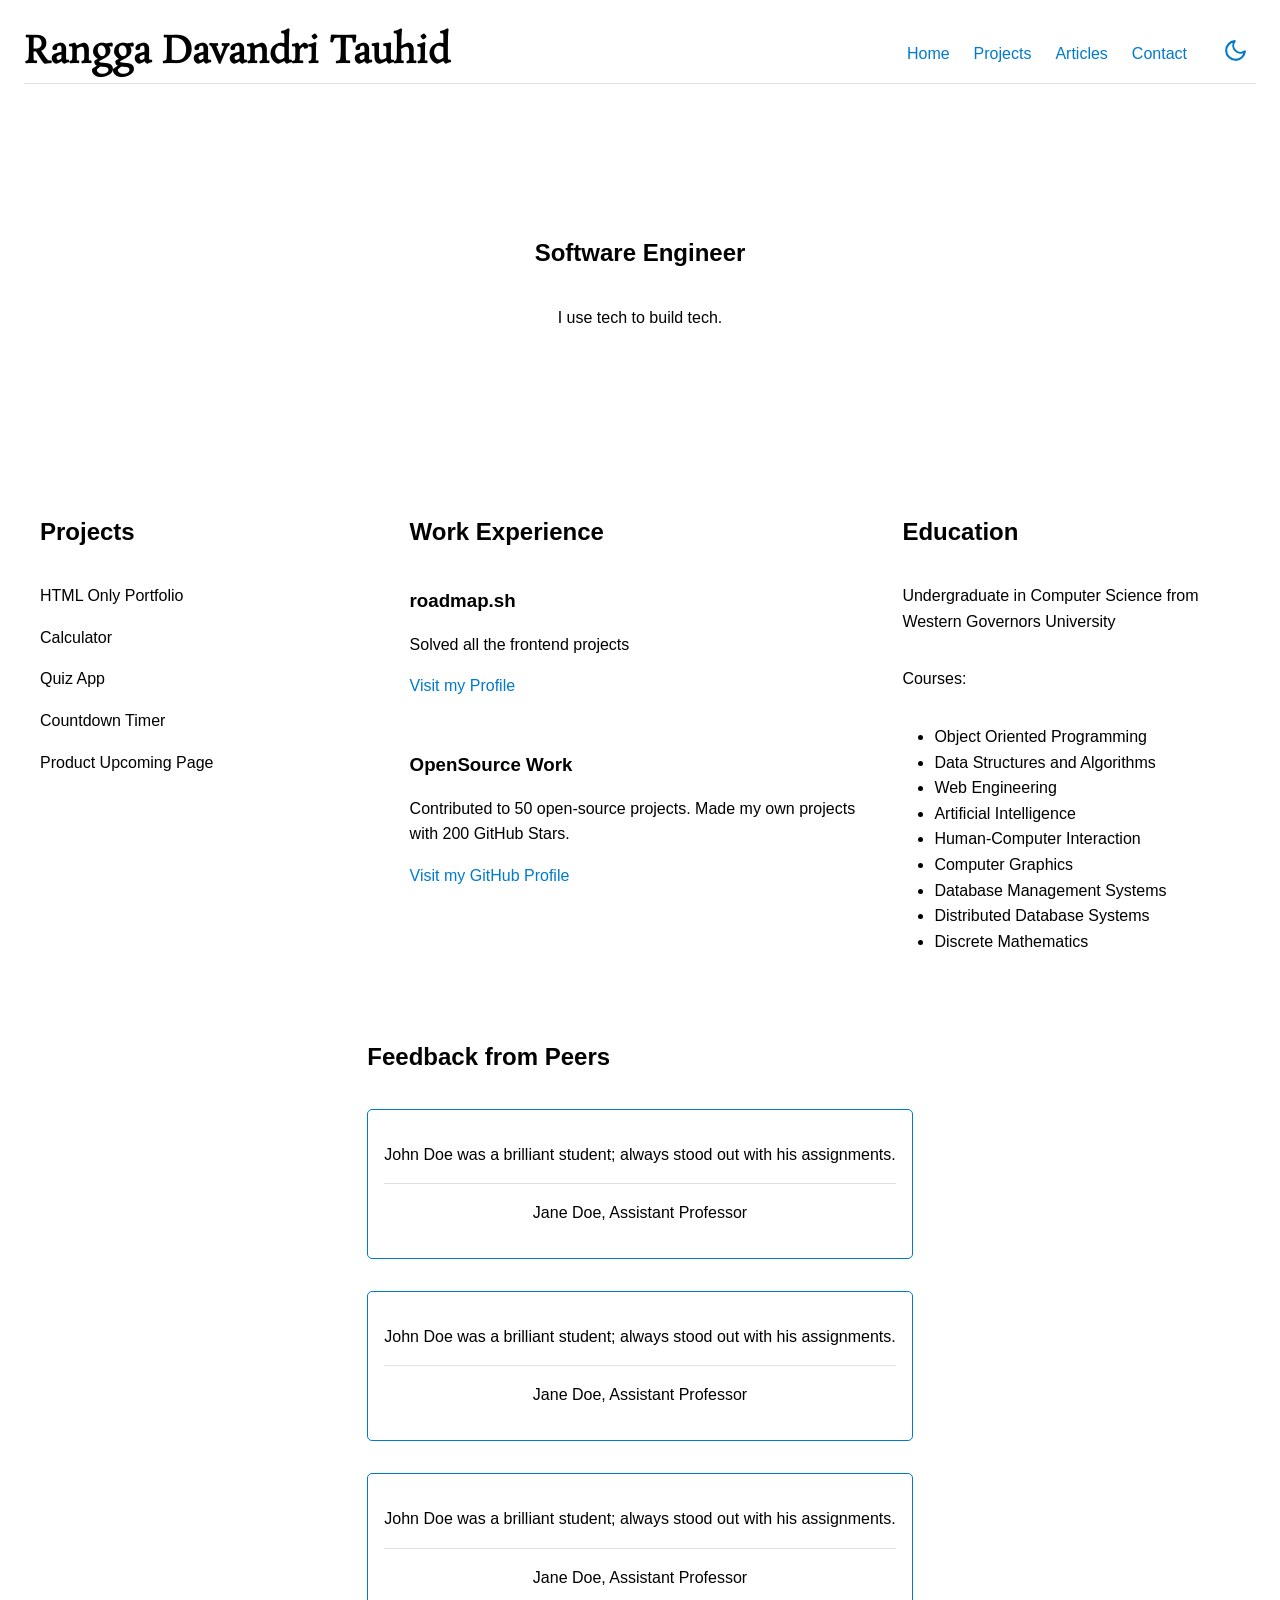
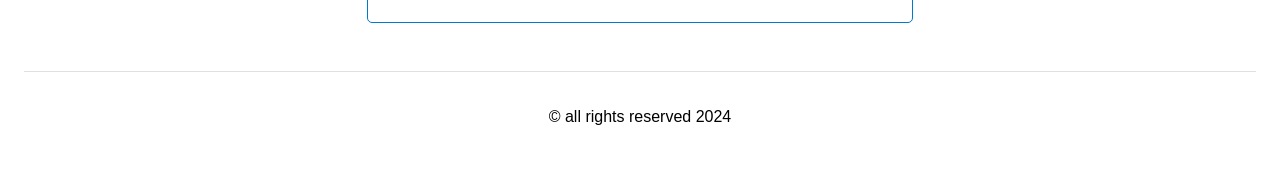
<file: Front-End 3/index.html>
<!DOCTYPE html>
<html lang="en">
  <head>
    <meta charset="UTF-8">
    <meta name="viewport" content="width=device-width, initial-scale=1.0">
    <meta name="description" content="A simple HTML-only website">
    <!-- SEO Meta Tags -->
    <meta name="description" content="A simple HTML-only website for roadmap.sh frontend" />
    <meta name="keywords" content="Frontend Project, HTML, Roadmap.sh" />
    <meta name="author" content="Austin Hill" />
    <link rel="preconnect" href="https://fonts.googleapis.com">
    <link rel="preconnect" href="https://fonts.gstatic.com" crossorigin>
    <link href="https://fonts.googleapis.com/css2?family=Rosarivo:ital@0;1&display=swap" rel="stylesheet">
    <link rel="stylesheet" href="styles.css">
    <title>Personal Portfolio</title>
  </head>
  <body>
    <header>
      <span class="logo">
        Rangga Davandri Tauhid
      </span>
      <nav>
        <ul>
          <li><a href="index.html">Home</a></li>
          <li><a href="projects.html">Projects</a></li>
          <li><a href="articles.html">Articles</a></li>
          <li><a href="contact.html">Contact</a></li>
        </ul>
      </nav>
      <button class="toggle-theme" onclick="toggleTheme()">
        <svg id="sun_icon" xmlns="http://www.w3.org/2000/svg" viewBox="0 0 24 24" fill="none" stroke="currentColor" stroke-width="2"
          stroke-linecap="round" stroke-linejoin="round" class="feather feather-moon">
          <path d="M21 12.79A9 9 0 1 1 11.21 3 7 7 0 0 0 21 12.79z"></path>
        </svg>

        <svg id='moon_icon' style="display: none;" xmlns=" http://www.w3.org/2000/svg" viewBox="0 0 24 24" fill="none" stroke="currentColor"
          stroke-width="2" stroke-linecap="round" stroke-linejoin="round" class="feather feather-sun">
          <circle cx="12" cy="12" r="5"></circle>
          <line x1="12" y1="1" x2="12" y2="3"></line>
          <line x1="12" y1="21" x2="12" y2="23"></line>
          <line x1="4.22" y1="4.22" x2="5.64" y2="5.64"></line>
          <line x1="18.36" y1="18.36" x2="19.78" y2="19.78"></line>
          <line x1="1" y1="12" x2="3" y2="12"></line>
          <line x1="21" y1="12" x2="23" y2="12"></line>
          <line x1="4.22" y1="19.78" x2="5.64" y2="18.36"></line>
          <line x1="18.36" y1="5.64" x2="19.78" y2="4.22"></line>
        </svg>

      </button>
    </header>

    <main>
      <section class="hero">
        <h1>Software Engineer</h1>
        <p>
          I use tech to build tech.
        </p>
      </section>

      <div class="flex-wrapper">
        <section class="projects">
          <h2>Projects</h2>
          <ul>
            <li>HTML Only Portfolio</li>
            <li>Calculator</li>
            <li>Quiz App</li>
            <li>Countdown Timer</li>
            <li>Product Upcoming Page</li>
          </ul>
        </section>
 
        <section class="work-experience">
          <h2>Work Experience</h2>
          <article>
            <h3>roadmap.sh</h3>
            <p>Solved all the frontend projects</p>
            <a href="https://roadmap.sh/u/akinghill">Visit my Profile</a>
          </article>
          <article>
            <h3>OpenSource Work</h3>
            <p>Contributed to 50 open-source projects. Made my own projects with 200 GitHub Stars.</p>
            <a href="https://github.com/akinghill">Visit my GitHub Profile</a>
          </article>
        </section>

        <section class="education">
          <h2>Education</h2>
          <p>
            Undergraduate in Computer Science from Western Governors University
          </p>
          <p>
            Courses:
          </p>
          <ul>
            <li>Object Oriented Programming</li>
            <li>Data Structures and Algorithms</li>
            <li>Web Engineering</li>
            <li>Artificial Intelligence</li>
            <li>Human-Computer Interaction</li>
            <li>Computer Graphics</li>
            <li>Database Management Systems</li>
            <li>Distributed Database Systems</li>
            <li>Discrete Mathematics</li>
          </ul>
        </section>
      </div>

      <aside class="reviews">
        <h2>Feedback from Peers</h2>
        <div class="feedback-wrapper">
          <blockquote>
            <p>John Doe was a brilliant student; always stood out with his assignments.</p>
            <footer>Jane Doe, Assistant Professor</footer>
          </blockquote>
          <blockquote>
            <p>John Doe was a brilliant student; always stood out with his assignments.</p>
            <footer>Jane Doe, Assistant Professor</footer>
          </blockquote>
          <blockquote>
            <p>John Doe was a brilliant student; always stood out with his assignments.</p>
            <footer>Jane Doe, Assistant Professor</footer>
          </blockquote>
        </div>
      </aside>
    </main>

    <footer>
      <p>&copy; all rights reserved 2024</p>
    </footer>


    <script src="script.js"></script>
  </body>
</html>
</file>
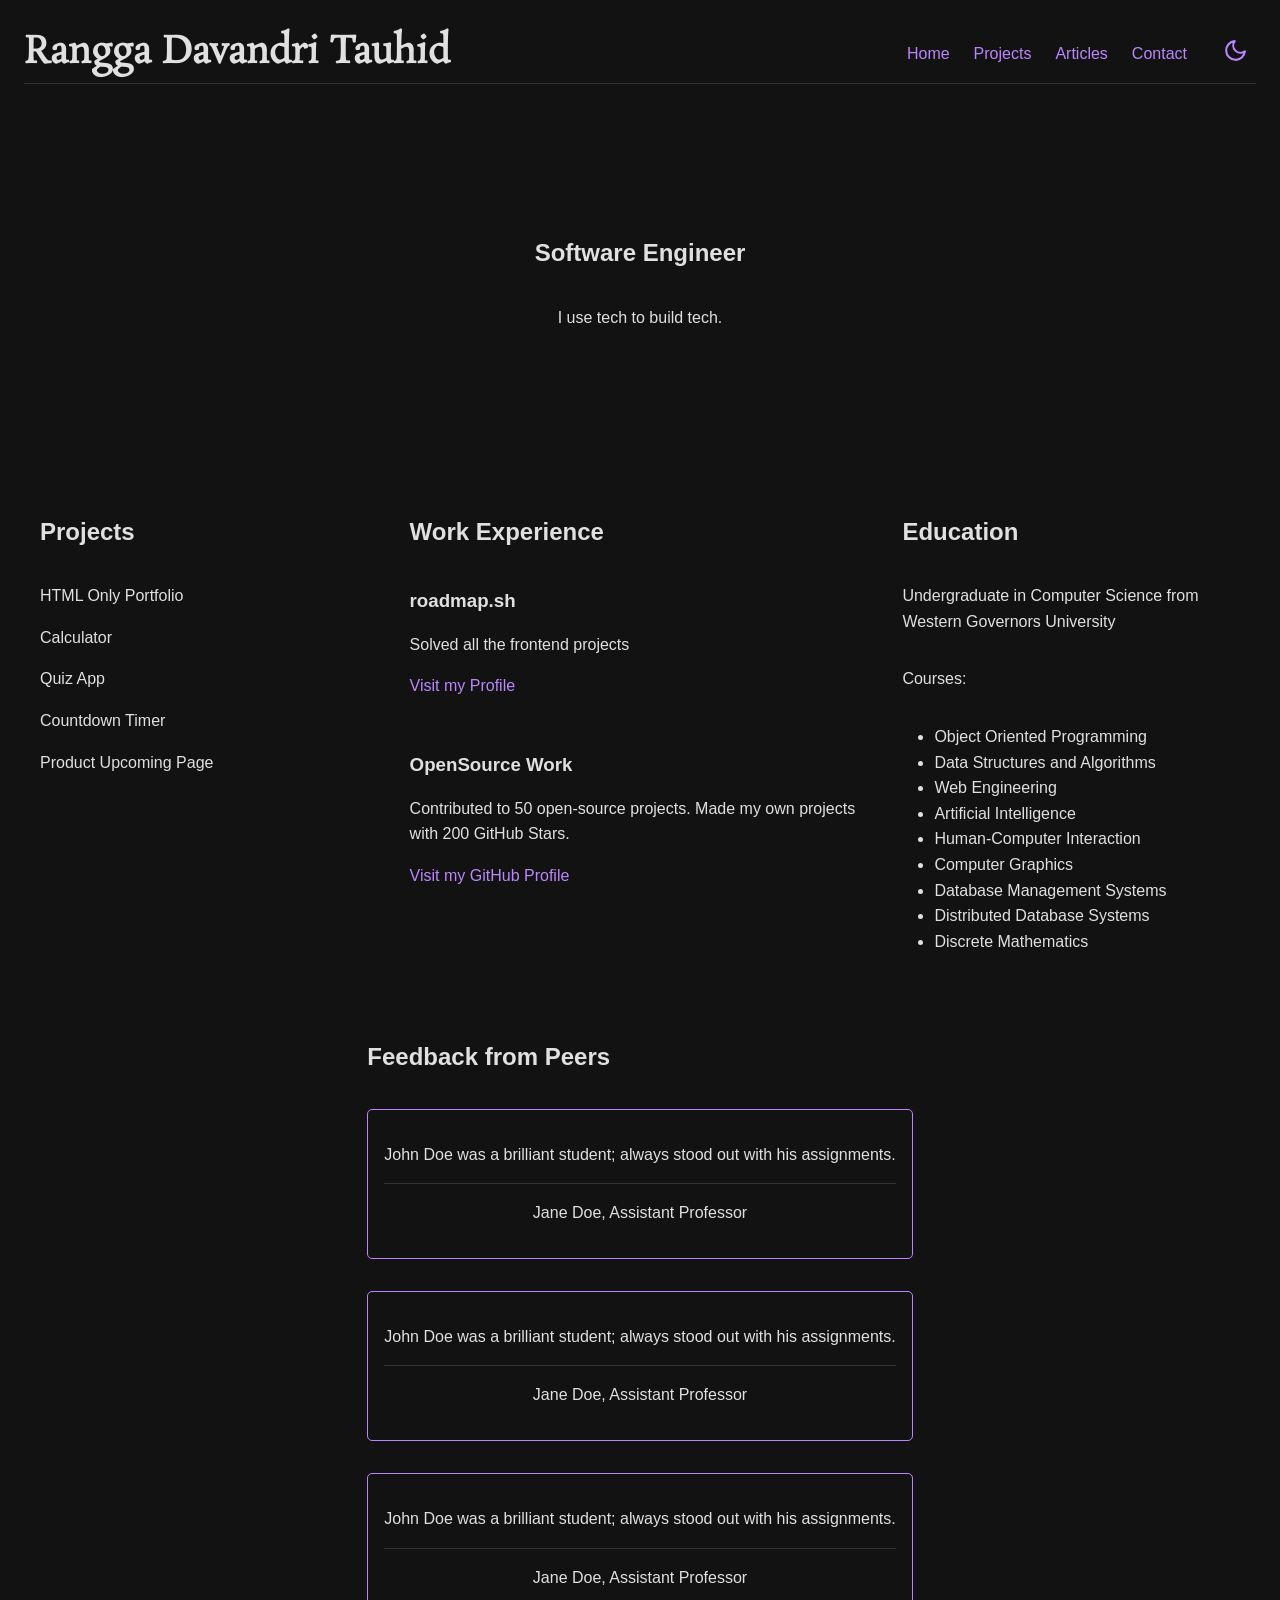
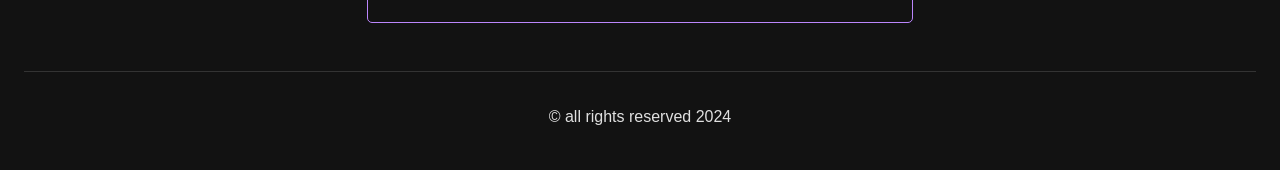
<file: Personal-Portofolio/index.html>
<!DOCTYPE html>
<html lang="en">
  <head>
    <meta charset="UTF-8">
    <meta name="viewport" content="width=device-width, initial-scale=1.0">
    <meta name="description" content="A simple HTML-only website">
    <!-- SEO Meta Tags -->
    <meta name="description" content="A simple HTML-only website for roadmap.sh frontend" />
    <meta name="keywords" content="Frontend Project, HTML, Roadmap.sh" />
    <meta name="author" content="Austin Hill" />
    <link rel="preconnect" href="https://fonts.googleapis.com">
    <link rel="preconnect" href="https://fonts.gstatic.com" crossorigin>
    <link href="https://fonts.googleapis.com/css2?family=Rosarivo:ital@0;1&display=swap" rel="stylesheet">
    <link rel="stylesheet" href="styles.css">
    <title>Personal Portfolio</title>
  </head>
  <body>
    <header>
      <span class="logo">
        Rangga Davandri Tauhid
      </span>
      <nav>
        <ul>
          <li><a href="index.html">Home</a></li>
          <li><a href="projects.html">Projects</a></li>
          <li><a href="articles.html">Articles</a></li>
          <li><a href="contact.html">Contact</a></li>
        </ul>
      </nav>
      <button class="toggle-theme" onclick="toggleTheme()">
        <svg id="sun_icon" xmlns="http://www.w3.org/2000/svg" viewBox="0 0 24 24" fill="none" stroke="currentColor" stroke-width="2"
          stroke-linecap="round" stroke-linejoin="round" class="feather feather-moon">
          <path d="M21 12.79A9 9 0 1 1 11.21 3 7 7 0 0 0 21 12.79z"></path>
        </svg>

        <svg id='moon_icon' style="display: none;" xmlns=" http://www.w3.org/2000/svg" viewBox="0 0 24 24" fill="none" stroke="currentColor"
          stroke-width="2" stroke-linecap="round" stroke-linejoin="round" class="feather feather-sun">
          <circle cx="12" cy="12" r="5"></circle>
          <line x1="12" y1="1" x2="12" y2="3"></line>
          <line x1="12" y1="21" x2="12" y2="23"></line>
          <line x1="4.22" y1="4.22" x2="5.64" y2="5.64"></line>
          <line x1="18.36" y1="18.36" x2="19.78" y2="19.78"></line>
          <line x1="1" y1="12" x2="3" y2="12"></line>
          <line x1="21" y1="12" x2="23" y2="12"></line>
          <line x1="4.22" y1="19.78" x2="5.64" y2="18.36"></line>
          <line x1="18.36" y1="5.64" x2="19.78" y2="4.22"></line>
        </svg>

      </button>
    </header>

    <main>
      <section class="hero">
        <h1>Software Engineer</h1>
        <p>
          I use tech to build tech.
        </p>
      </section>

      <div class="flex-wrapper">
        <section class="projects">
          <h2>Projects</h2>
          <ul>
            <li>HTML Only Portfolio</li>
            <li>Calculator</li>
            <li>Quiz App</li>
            <li>Countdown Timer</li>
            <li>Product Upcoming Page</li>
          </ul>
        </section>
 
        <section class="work-experience">
          <h2>Work Experience</h2>
          <article>
            <h3>roadmap.sh</h3>
            <p>Solved all the frontend projects</p>
            <a href="https://roadmap.sh/u/akinghill">Visit my Profile</a>
          </article>
          <article>
            <h3>OpenSource Work</h3>
            <p>Contributed to 50 open-source projects. Made my own projects with 200 GitHub Stars.</p>
            <a href="https://github.com/akinghill">Visit my GitHub Profile</a>
          </article>
        </section>

        <section class="education">
          <h2>Education</h2>
          <p>
            Undergraduate in Computer Science from Western Governors University
          </p>
          <p>
            Courses:
          </p>
          <ul>
            <li>Object Oriented Programming</li>
            <li>Data Structures and Algorithms</li>
            <li>Web Engineering</li>
            <li>Artificial Intelligence</li>
            <li>Human-Computer Interaction</li>
            <li>Computer Graphics</li>
            <li>Database Management Systems</li>
            <li>Distributed Database Systems</li>
            <li>Discrete Mathematics</li>
          </ul>
        </section>
      </div>

      <aside class="reviews">
        <h2>Feedback from Peers</h2>
        <div class="feedback-wrapper">
          <blockquote>
            <p>John Doe was a brilliant student; always stood out with his assignments.</p>
            <footer>Jane Doe, Assistant Professor</footer>
          </blockquote>
          <blockquote>
            <p>John Doe was a brilliant student; always stood out with his assignments.</p>
            <footer>Jane Doe, Assistant Professor</footer>
          </blockquote>
          <blockquote>
            <p>John Doe was a brilliant student; always stood out with his assignments.</p>
            <footer>Jane Doe, Assistant Professor</footer>
          </blockquote>
        </div>
      </aside>
    </main>

    <footer>
      <p>&copy; all rights reserved 2024</p>
    </footer>


    <script src="script.js"></script>
  </body>
</html>
</file>
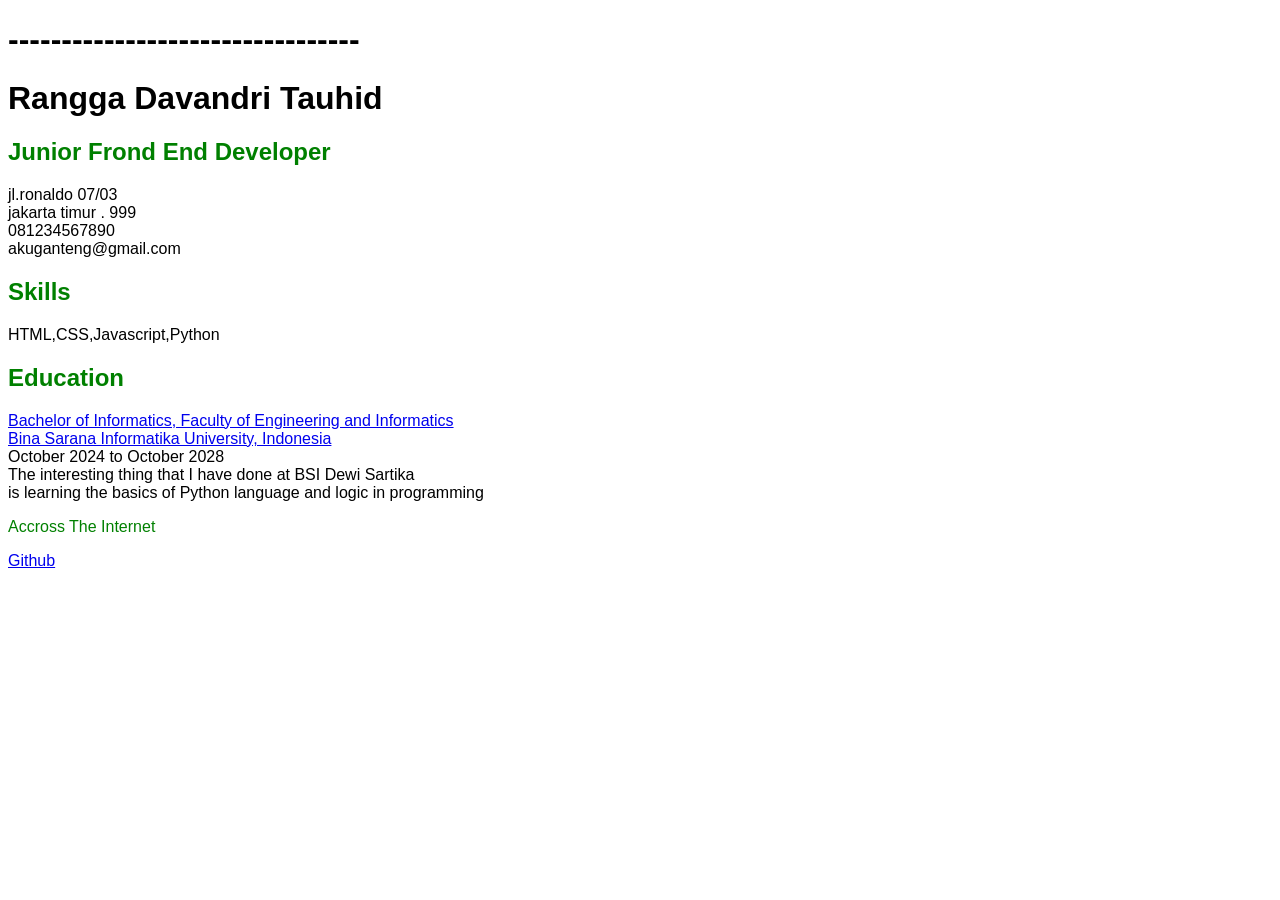
<file: single_page_cv/index.html>
<!DOCTYPE html>
<html lang="en">
<head>
    <meta charset="UTF-8">
    <meta name="viewport" content="width=device-width, initial-scale=1.0">
    <title> Rangga CV </title>
</head>
<body style="font: icon;" >
     <h1>---------------------------------</h1>
     <h1> Rangga Davandri Tauhid </h1>
         <h2 style="color: green;">  Junior Frond End Developer </h2>
             <p> jl.ronaldo 07/03 <br>
             jakarta timur . 999 <br>
              081234567890 <br>
             akuganteng@gmail.com <br>

             </p>

            <h2 style="color: green;"> Skills </h2>
               <p> HTML,CSS,Javascript,Python </p>
    
             <h2 style="color: green;"> Education </h2>
               
             <p><a href="https://www.bsi.id/home/kampus/39" target="_blank"> Bachelor of Informatics, Faculty of Engineering and Informatics <br> Bina Sarana Informatika University, Indonesia <br> </a> 
                
                October 2024 to October 2028 <br>

                The interesting thing that I have done at BSI Dewi Sartika <br>

                is learning the basics of Python language and logic in programming  <br>
             </p>
             <p style="color: green;"> Accross The Internet </p>
             <p>
                <a href="https://github.com/RanggaDT/Road-Map" target="_blank" >Github</a>
            </p>

    </body>
</html>
</file>
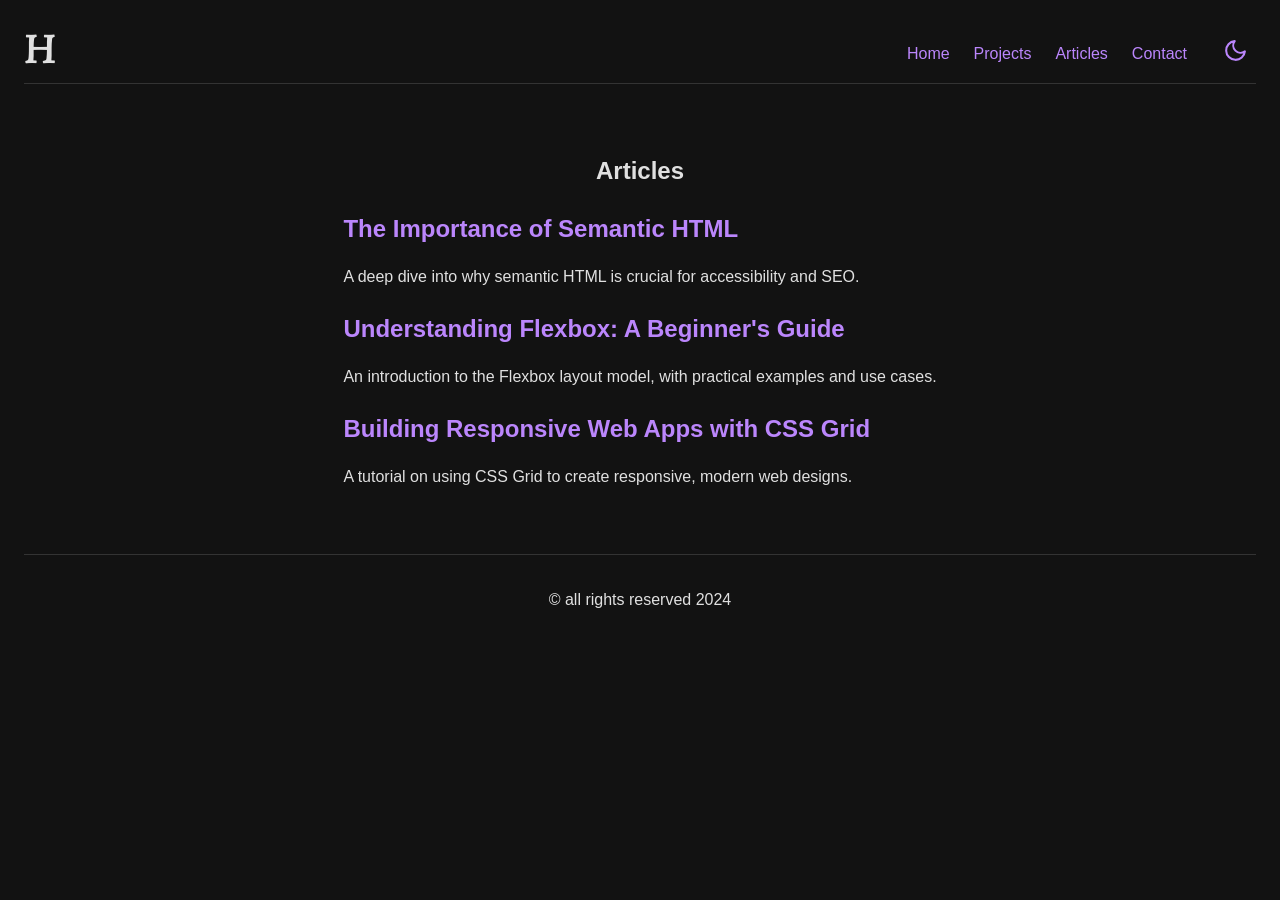
<file: Front-End 3/articles.html>
<!DOCTYPE html>
<html lang="en">
  <head>
    <meta charset="UTF-8">
    <meta name="viewport" content="width=device-width, initial-scale=1.0">
    <!-- SEO Meta Tags -->
    <meta name="description" content="Articles for a simple HTML-only website for roadmap.sh frontend" />
    <meta name="keywords" content="Frontend Project, HTML, Roadmap.sh" />
    <meta name="author" content="Austin Hill" />
    <link rel="preconnect" href="https://fonts.googleapis.com">
    <link rel="preconnect" href="https://fonts.gstatic.com" crossorigin>
    <link href="https://fonts.googleapis.com/css2?family=Rosarivo:ital@0;1&display=swap" rel="stylesheet">
    <link rel="stylesheet" href="styles.css">
    <title>Articles | Personal Portfolio</title>
  </head>
  <body>
    <header>
      <span class="logo">
        H
      </span>
      <nav>
        <ul>
          <li><a href="index.html">Home</a></li>
          <li><a href="projects.html">Projects</a></li>
          <li><a href="articles.html">Articles</a></li>
          <li><a href="contact.html">Contact</a></li>
        </ul>
      </nav>
      <button class="toggle-theme" onclick="toggleTheme()">
        <svg id="sun_icon" xmlns="http://www.w3.org/2000/svg" viewBox="0 0 24 24" fill="none" stroke="currentColor" stroke-width="2"
          stroke-linecap="round" stroke-linejoin="round" class="feather feather-moon">
          <path d="M21 12.79A9 9 0 1 1 11.21 3 7 7 0 0 0 21 12.79z"></path>
        </svg>

        <svg id='moon_icon' style="display: none;" xmlns=" http://www.w3.org/2000/svg" viewBox="0 0 24 24" fill="none" stroke="currentColor"
          stroke-width="2" stroke-linecap="round" stroke-linejoin="round" class="feather feather-sun">
          <circle cx="12" cy="12" r="5"></circle>
          <line x1="12" y1="1" x2="12" y2="3"></line>
          <line x1="12" y1="21" x2="12" y2="23"></line>
          <line x1="4.22" y1="4.22" x2="5.64" y2="5.64"></line>
          <line x1="18.36" y1="18.36" x2="19.78" y2="19.78"></line>
          <line x1="1" y1="12" x2="3" y2="12"></line>
          <line x1="21" y1="12" x2="23" y2="12"></line>
          <line x1="4.22" y1="19.78" x2="5.64" y2="18.36"></line>
          <line x1="18.36" y1="5.64" x2="19.78" y2="4.22"></line>
        </svg>

      </button>
    </header>
    <main>
      <section class="articles">
        <h1>Articles</h1>
        <ul>
          <li>
            <h2><a href="article1.html">The Importance of Semantic HTML</a></h2>
            <p>A deep dive into why semantic HTML is crucial for accessibility and SEO.</p>
          </li>
          <li>
            <h2><a href="article2.html">Understanding Flexbox: A Beginner's Guide</a></h2>
            <p>An introduction to the Flexbox layout model, with practical examples and use cases.</p>
          </li>
          <li>
            <h2><a href="article3.html">Building Responsive Web Apps with CSS Grid</a></h2>
            <p>A tutorial on using CSS Grid to create responsive, modern web designs.</p>
          </li>
        </ul>
      </section>
    </main>
    <footer>
      <p>&copy; all rights reserved 2024</p>
    </footer>
    <script src="script.js"></script>
  </body>
</html>
</file>
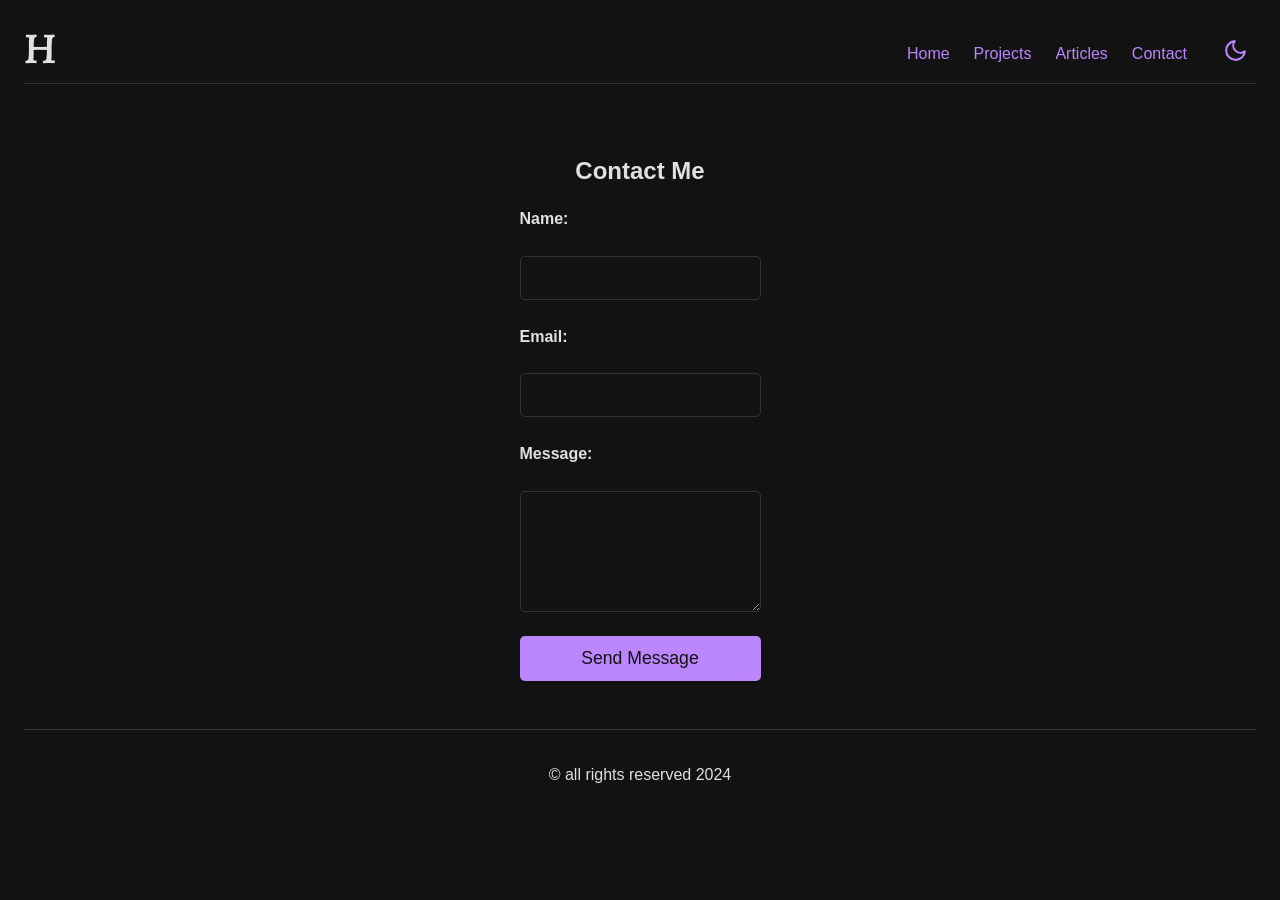
<file: Front-End 3/contact.html>
<!DOCTYPE html>
<html lang="en">
  <head>
    <meta charset="UTF-8">
    <meta name="viewport" content="width=device-width, initial-scale=1.0">
    <!-- SEO Meta Tags -->
    <meta name="description" content="Contact form for a simple HTML-only website for roadmap.sh frontend" />
    <meta name="keywords" content="Frontend Project, HTML, Roadmap.sh" />
    <meta name="author" content="Austin Hill" />
    <link rel="preconnect" href="https://fonts.googleapis.com">
    <link rel="preconnect" href="https://fonts.gstatic.com" crossorigin>
    <link href="https://fonts.googleapis.com/css2?family=Rosarivo:ital@0;1&display=swap" rel="stylesheet">
    <link rel="stylesheet" href="styles.css">
    <title>Contact | Personal Portfolio</title>
  </head>
  <body>
    <header>
      <span class="logo">
        H
      </span>
      <nav>
        <ul>
          <li><a href="index.html">Home</a></li>
          <li><a href="projects.html">Projects</a></li>
          <li><a href="articles.html">Articles</a></li>
          <li><a href="contact.html">Contact</a></li>
        </ul>
      </nav>
      <button class="toggle-theme" onclick="toggleTheme()">
        <svg id="sun_icon" xmlns="http://www.w3.org/2000/svg" viewBox="0 0 24 24" fill="none" stroke="currentColor" stroke-width="2"
          stroke-linecap="round" stroke-linejoin="round" class="feather feather-moon">
          <path d="M21 12.79A9 9 0 1 1 11.21 3 7 7 0 0 0 21 12.79z"></path>
        </svg>

        <svg id='moon_icon' style="display: none;" xmlns=" http://www.w3.org/2000/svg" viewBox="0 0 24 24" fill="none" stroke="currentColor"
          stroke-width="2" stroke-linecap="round" stroke-linejoin="round" class="feather feather-sun">
          <circle cx="12" cy="12" r="5"></circle>
          <line x1="12" y1="1" x2="12" y2="3"></line>
          <line x1="12" y1="21" x2="12" y2="23"></line>
          <line x1="4.22" y1="4.22" x2="5.64" y2="5.64"></line>
          <line x1="18.36" y1="18.36" x2="19.78" y2="19.78"></line>
          <line x1="1" y1="12" x2="3" y2="12"></line>
          <line x1="21" y1="12" x2="23" y2="12"></line>
          <line x1="4.22" y1="19.78" x2="5.64" y2="18.36"></line>
          <line x1="18.36" y1="5.64" x2="19.78" y2="4.22"></line>
        </svg>

      </button>
    </header>

    <main>
      <section class="contact">
        <h1>Contact Me</h1>
        <form action="submit_form.php" method="POST">
          <label for="name">Name:</label>
          <input type="text" id="name" name="name" required>

          <label for="email">Email:</label>
          <input type="email" id="email" name="email" required>

          <label for="message">Message:</label>
          <textarea id="message" name="message" rows="5" required></textarea>

          <button type="submit">Send Message</button>
        </form>
      </section>
    </main>

    <footer>
      <p>&copy; all rights reserved 2024</p>
    </footer>
    <script src="script.js"></script>
  </body>
</html>
</file>
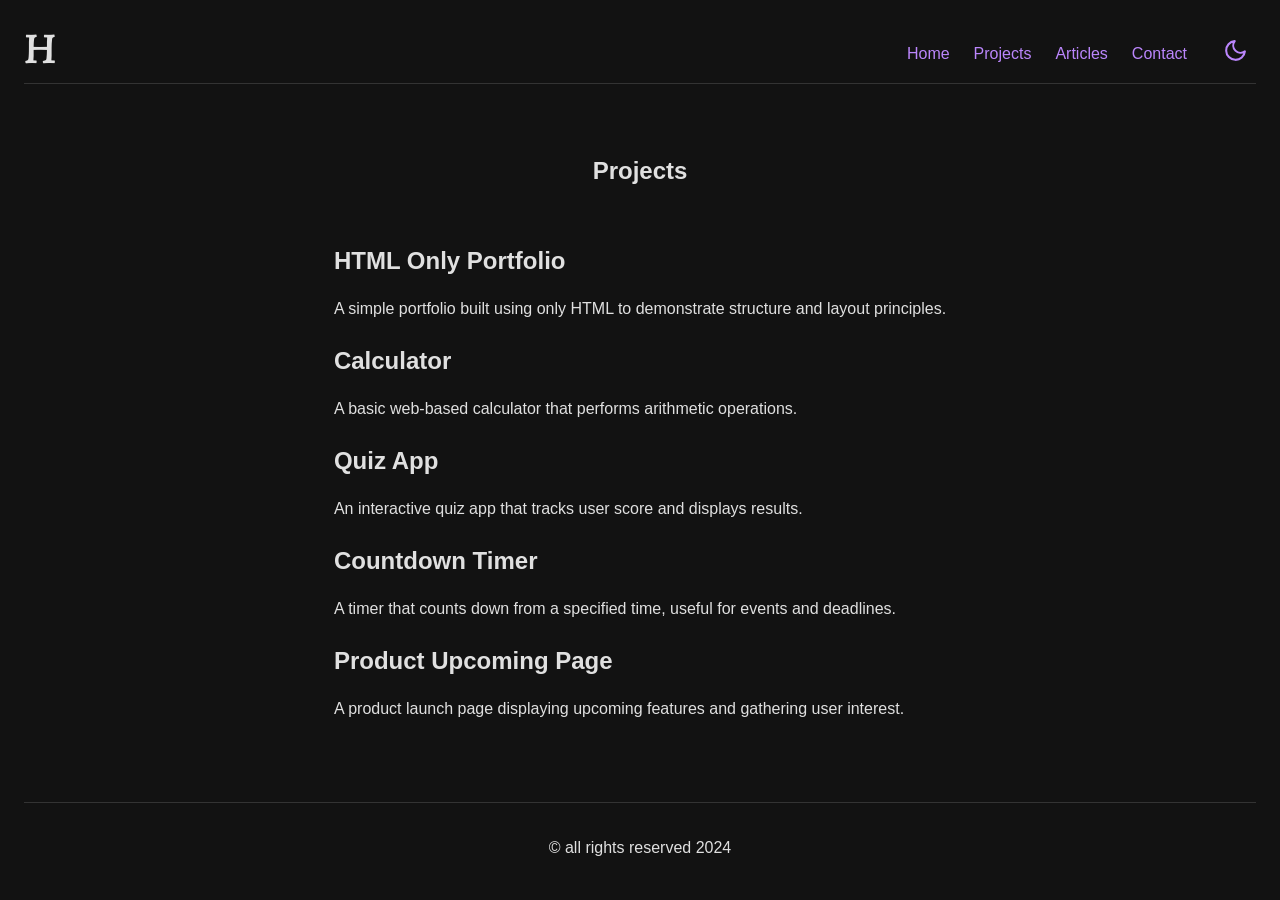
<file: Front-End 3/projects.html>
<!DOCTYPE html>
<html lang="en">
  <head>
    <meta charset="UTF-8">
    <meta name="viewport" content="width=device-width, initial-scale=1.0">
    <!-- SEO Meta Tags -->
    <meta name="description" content="Projects for a simple HTML-only website for roadmap.sh frontend" />
    <meta name="keywords" content="Frontend Project, HTML, Roadmap.sh" />
    <meta name="author" content="Austin Hill" />
    <link rel="preconnect" href="https://fonts.googleapis.com">
    <link rel="preconnect" href="https://fonts.gstatic.com" crossorigin>
    <link href="https://fonts.googleapis.com/css2?family=Rosarivo:ital@0;1&display=swap" rel="stylesheet">
    <link rel="stylesheet" href="styles.css">
    <title>Projects | Personal Portfolio</title>
  </head>
  <body>
    <header>
      <span class="logo">
        H
      </span>
      <nav>
        <ul>
          <li><a href="index.html">Home</a></li>
          <li><a href="projects.html">Projects</a></li>
          <li><a href="articles.html">Articles</a></li>
          <li><a href="contact.html">Contact</a></li>
        </ul>
      </nav>
      <button class="toggle-theme" onclick="toggleTheme()">
        <svg id="sun_icon" xmlns="http://www.w3.org/2000/svg" viewBox="0 0 24 24" fill="none" stroke="currentColor" stroke-width="2"
          stroke-linecap="round" stroke-linejoin="round" class="feather feather-moon">
          <path d="M21 12.79A9 9 0 1 1 11.21 3 7 7 0 0 0 21 12.79z"></path>
        </svg>

        <svg id='moon_icon' style="display: none;" xmlns=" http://www.w3.org/2000/svg" viewBox="0 0 24 24" fill="none" stroke="currentColor"
          stroke-width="2" stroke-linecap="round" stroke-linejoin="round" class="feather feather-sun">
          <circle cx="12" cy="12" r="5"></circle>
          <line x1="12" y1="1" x2="12" y2="3"></line>
          <line x1="12" y1="21" x2="12" y2="23"></line>
          <line x1="4.22" y1="4.22" x2="5.64" y2="5.64"></line>
          <line x1="18.36" y1="18.36" x2="19.78" y2="19.78"></line>
          <line x1="1" y1="12" x2="3" y2="12"></line>
          <line x1="21" y1="12" x2="23" y2="12"></line>
          <line x1="4.22" y1="19.78" x2="5.64" y2="18.36"></line>
          <line x1="18.36" y1="5.64" x2="19.78" y2="4.22"></line>
        </svg>

      </button>
    </header>
    <main>
      <section class="projects">
        <h1>Projects</h1>
        <ul>
          <li>
            <h2>HTML Only Portfolio</h2>
            <p>A simple portfolio built using only HTML to demonstrate structure and layout principles.</p>
          </li>
          <li>
            <h2>Calculator</h2>
            <p>A basic web-based calculator that performs arithmetic operations.</p>
          </li>
          <li>
            <h2>Quiz App</h2>
            <p>An interactive quiz app that tracks user score and displays results.</p>
          </li>
          <li>
            <h2>Countdown Timer</h2>
            <p>A timer that counts down from a specified time, useful for events and deadlines.</p>
          </li>
          <li>
            <h2>Product Upcoming Page</h2>
            <p>A product launch page displaying upcoming features and gathering user interest.</p>
          </li>
        </ul>
      </section>
    </main>
    <footer>
      <p>&copy; all rights reserved 2024</p>
    </footer>
    <script src="script.js"></script>
  </body>
</html>
</file>
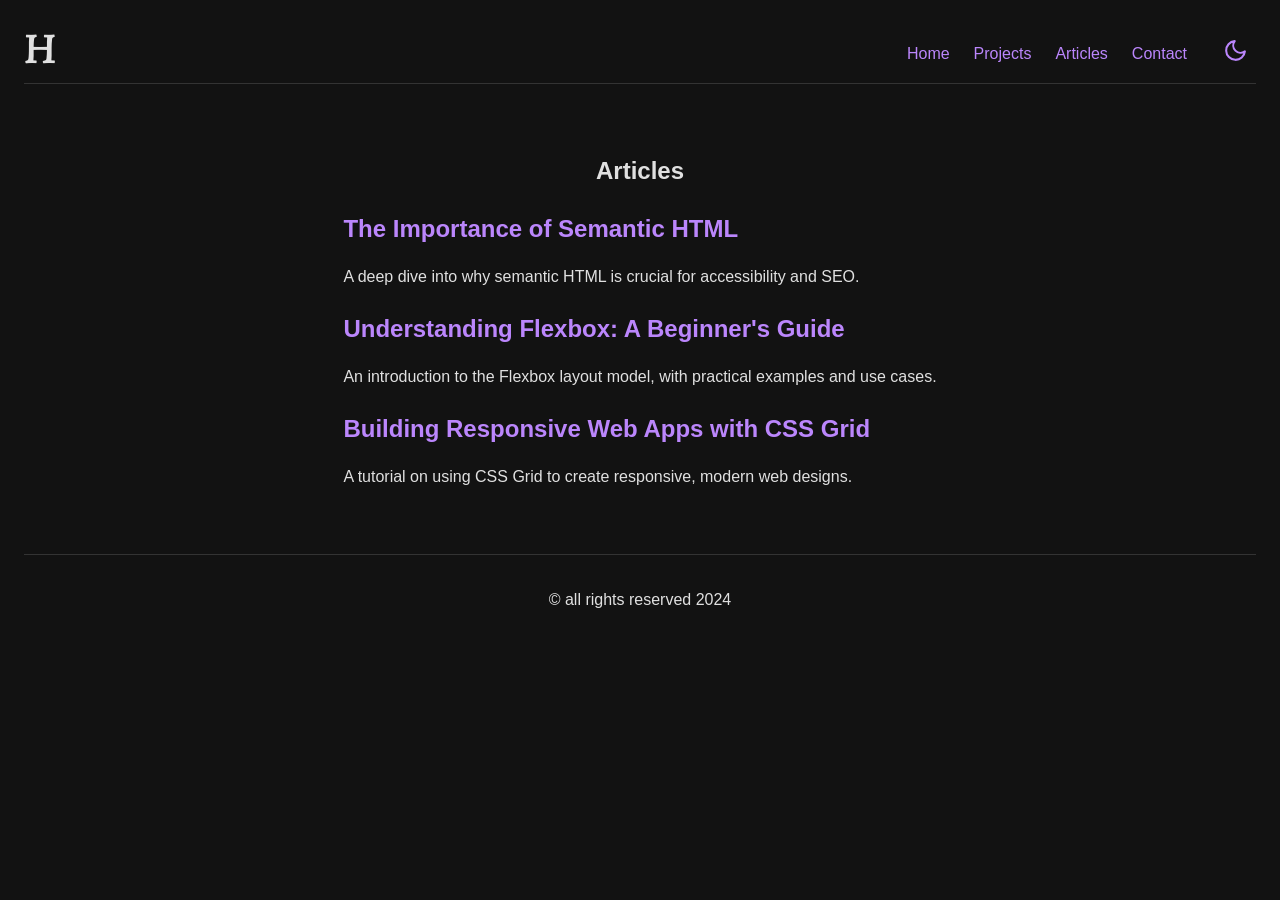
<file: Personal-Portofolio/articles.html>
<!DOCTYPE html>
<html lang="en">
  <head>
    <meta charset="UTF-8">
    <meta name="viewport" content="width=device-width, initial-scale=1.0">
    <!-- SEO Meta Tags -->
    <meta name="description" content="Articles for a simple HTML-only website for roadmap.sh frontend" />
    <meta name="keywords" content="Frontend Project, HTML, Roadmap.sh" />
    <meta name="author" content="Austin Hill" />
    <link rel="preconnect" href="https://fonts.googleapis.com">
    <link rel="preconnect" href="https://fonts.gstatic.com" crossorigin>
    <link href="https://fonts.googleapis.com/css2?family=Rosarivo:ital@0;1&display=swap" rel="stylesheet">
    <link rel="stylesheet" href="styles.css">
    <title>Articles | Personal Portfolio</title>
  </head>
  <body>
    <header>
      <span class="logo">
        H
      </span>
      <nav>
        <ul>
          <li><a href="index.html">Home</a></li>
          <li><a href="projects.html">Projects</a></li>
          <li><a href="articles.html">Articles</a></li>
          <li><a href="contact.html">Contact</a></li>
        </ul>
      </nav>
      <button class="toggle-theme" onclick="toggleTheme()">
        <svg id="sun_icon" xmlns="http://www.w3.org/2000/svg" viewBox="0 0 24 24" fill="none" stroke="currentColor" stroke-width="2"
          stroke-linecap="round" stroke-linejoin="round" class="feather feather-moon">
          <path d="M21 12.79A9 9 0 1 1 11.21 3 7 7 0 0 0 21 12.79z"></path>
        </svg>

        <svg id='moon_icon' style="display: none;" xmlns=" http://www.w3.org/2000/svg" viewBox="0 0 24 24" fill="none" stroke="currentColor"
          stroke-width="2" stroke-linecap="round" stroke-linejoin="round" class="feather feather-sun">
          <circle cx="12" cy="12" r="5"></circle>
          <line x1="12" y1="1" x2="12" y2="3"></line>
          <line x1="12" y1="21" x2="12" y2="23"></line>
          <line x1="4.22" y1="4.22" x2="5.64" y2="5.64"></line>
          <line x1="18.36" y1="18.36" x2="19.78" y2="19.78"></line>
          <line x1="1" y1="12" x2="3" y2="12"></line>
          <line x1="21" y1="12" x2="23" y2="12"></line>
          <line x1="4.22" y1="19.78" x2="5.64" y2="18.36"></line>
          <line x1="18.36" y1="5.64" x2="19.78" y2="4.22"></line>
        </svg>

      </button>
    </header>
    <main>
      <section class="articles">
        <h1>Articles</h1>
        <ul>
          <li>
            <h2><a href="article1.html">The Importance of Semantic HTML</a></h2>
            <p>A deep dive into why semantic HTML is crucial for accessibility and SEO.</p>
          </li>
          <li>
            <h2><a href="article2.html">Understanding Flexbox: A Beginner's Guide</a></h2>
            <p>An introduction to the Flexbox layout model, with practical examples and use cases.</p>
          </li>
          <li>
            <h2><a href="article3.html">Building Responsive Web Apps with CSS Grid</a></h2>
            <p>A tutorial on using CSS Grid to create responsive, modern web designs.</p>
          </li>
        </ul>
      </section>
    </main>
    <footer>
      <p>&copy; all rights reserved 2024</p>
    </footer>
    <script src="script.js"></script>
  </body>
</html>
</file>
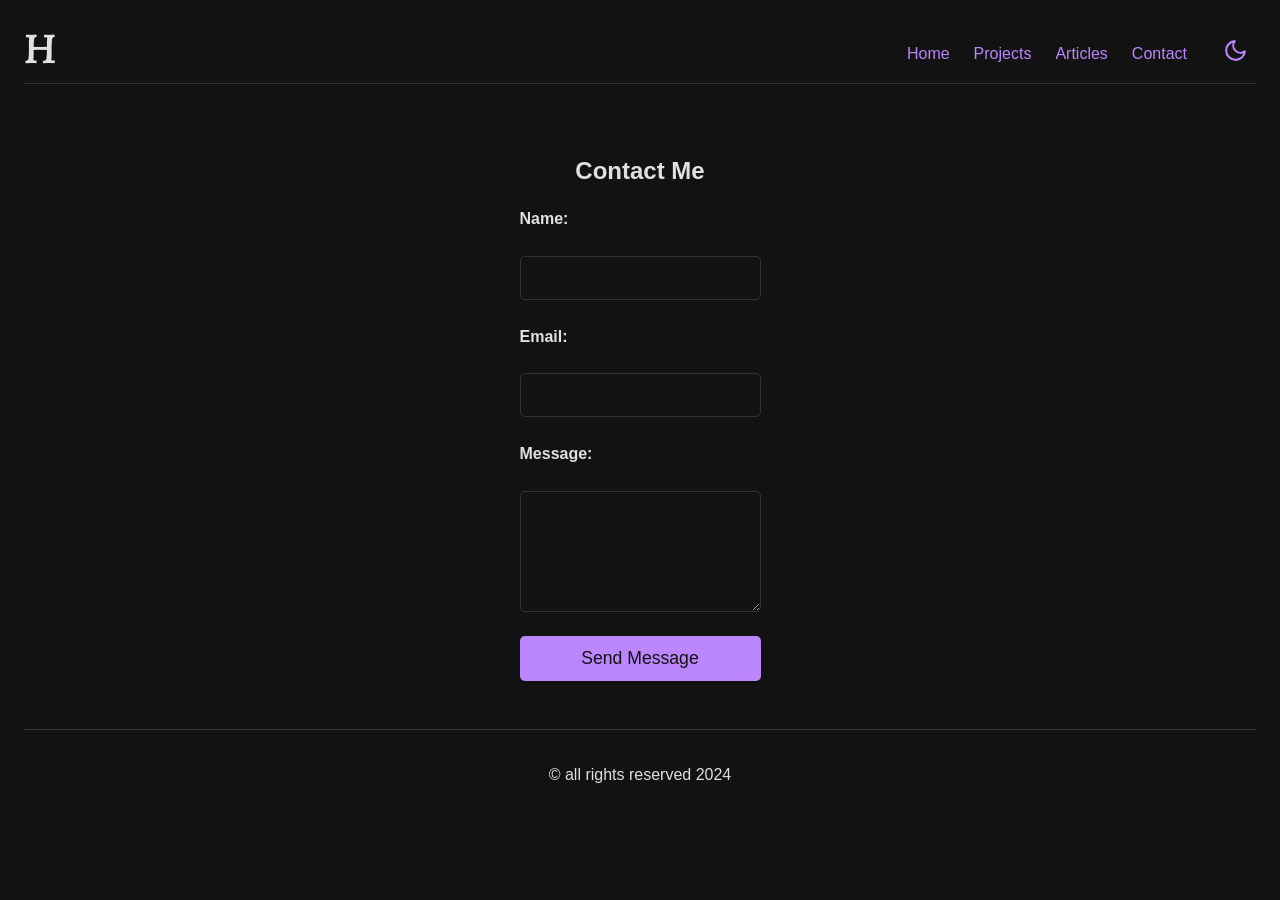
<file: Personal-Portofolio/contact.html>
<!DOCTYPE html>
<html lang="en">
  <head>
    <meta charset="UTF-8">
    <meta name="viewport" content="width=device-width, initial-scale=1.0">
    <!-- SEO Meta Tags -->
    <meta name="description" content="Contact form for a simple HTML-only website for roadmap.sh frontend" />
    <meta name="keywords" content="Frontend Project, HTML, Roadmap.sh" />
    <meta name="author" content="Austin Hill" />
    <link rel="preconnect" href="https://fonts.googleapis.com">
    <link rel="preconnect" href="https://fonts.gstatic.com" crossorigin>
    <link href="https://fonts.googleapis.com/css2?family=Rosarivo:ital@0;1&display=swap" rel="stylesheet">
    <link rel="stylesheet" href="styles.css">
    <title>Contact | Personal Portfolio</title>
  </head>
  <body>
    <header>
      <span class="logo">
        H
      </span>
      <nav>
        <ul>
          <li><a href="index.html">Home</a></li>
          <li><a href="projects.html">Projects</a></li>
          <li><a href="articles.html">Articles</a></li>
          <li><a href="contact.html">Contact</a></li>
        </ul>
      </nav>
      <button class="toggle-theme" onclick="toggleTheme()">
        <svg id="sun_icon" xmlns="http://www.w3.org/2000/svg" viewBox="0 0 24 24" fill="none" stroke="currentColor" stroke-width="2"
          stroke-linecap="round" stroke-linejoin="round" class="feather feather-moon">
          <path d="M21 12.79A9 9 0 1 1 11.21 3 7 7 0 0 0 21 12.79z"></path>
        </svg>

        <svg id='moon_icon' style="display: none;" xmlns=" http://www.w3.org/2000/svg" viewBox="0 0 24 24" fill="none" stroke="currentColor"
          stroke-width="2" stroke-linecap="round" stroke-linejoin="round" class="feather feather-sun">
          <circle cx="12" cy="12" r="5"></circle>
          <line x1="12" y1="1" x2="12" y2="3"></line>
          <line x1="12" y1="21" x2="12" y2="23"></line>
          <line x1="4.22" y1="4.22" x2="5.64" y2="5.64"></line>
          <line x1="18.36" y1="18.36" x2="19.78" y2="19.78"></line>
          <line x1="1" y1="12" x2="3" y2="12"></line>
          <line x1="21" y1="12" x2="23" y2="12"></line>
          <line x1="4.22" y1="19.78" x2="5.64" y2="18.36"></line>
          <line x1="18.36" y1="5.64" x2="19.78" y2="4.22"></line>
        </svg>

      </button>
    </header>

    <main>
      <section class="contact">
        <h1>Contact Me</h1>
        <form action="submit_form.php" method="POST">
          <label for="name">Name:</label>
          <input type="text" id="name" name="name" required>

          <label for="email">Email:</label>
          <input type="email" id="email" name="email" required>

          <label for="message">Message:</label>
          <textarea id="message" name="message" rows="5" required></textarea>

          <button type="submit">Send Message</button>
        </form>
      </section>
    </main>

    <footer>
      <p>&copy; all rights reserved 2024</p>
    </footer>
    <script src="script.js"></script>
  </body>
</html>
</file>
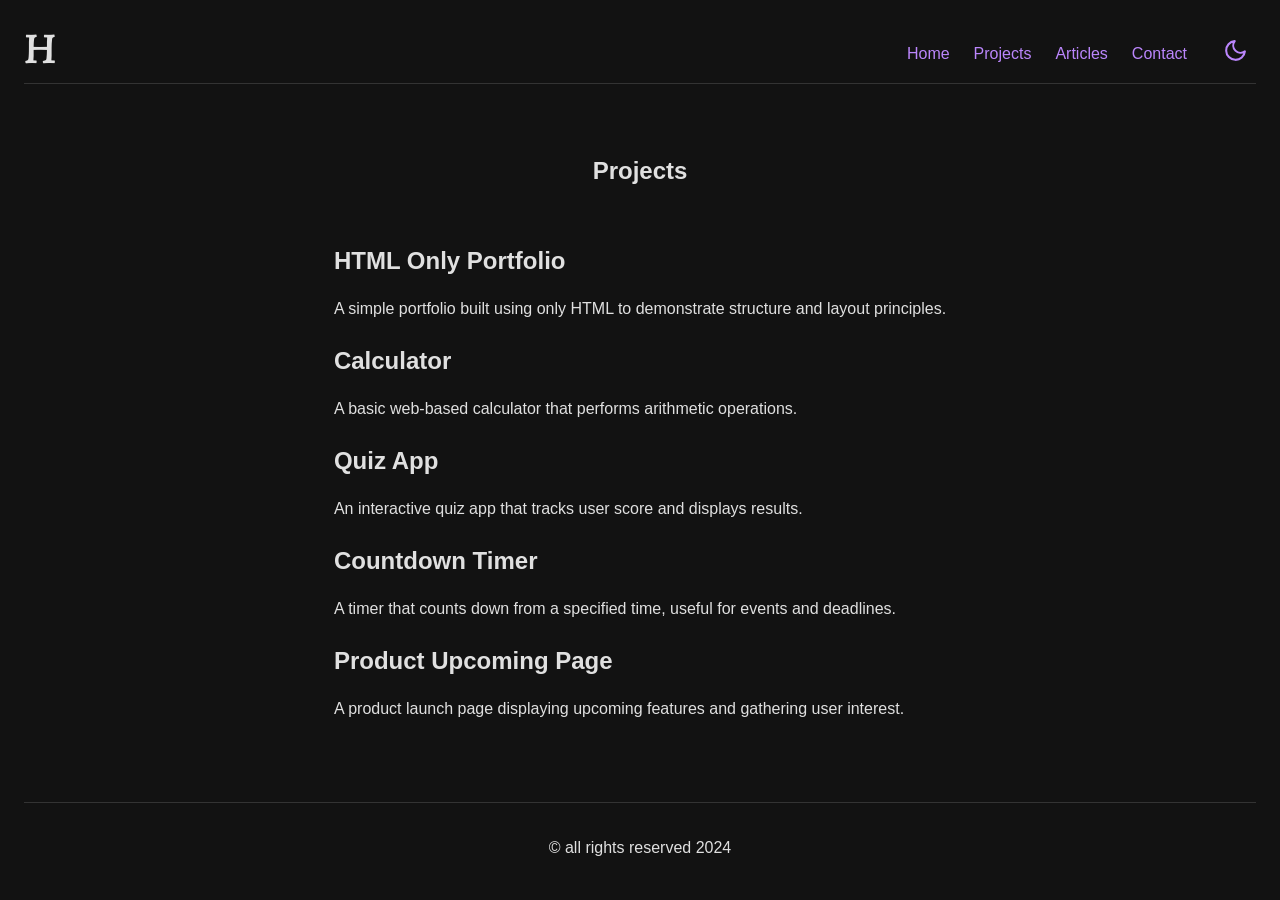
<file: Personal-Portofolio/projects.html>
<!DOCTYPE html>
<html lang="en">
  <head>
    <meta charset="UTF-8">
    <meta name="viewport" content="width=device-width, initial-scale=1.0">
    <!-- SEO Meta Tags -->
    <meta name="description" content="Projects for a simple HTML-only website for roadmap.sh frontend" />
    <meta name="keywords" content="Frontend Project, HTML, Roadmap.sh" />
    <meta name="author" content="Austin Hill" />
    <link rel="preconnect" href="https://fonts.googleapis.com">
    <link rel="preconnect" href="https://fonts.gstatic.com" crossorigin>
    <link href="https://fonts.googleapis.com/css2?family=Rosarivo:ital@0;1&display=swap" rel="stylesheet">
    <link rel="stylesheet" href="styles.css">
    <title>Projects | Personal Portfolio</title>
  </head>
  <body>
    <header>
      <span class="logo">
        H
      </span>
      <nav>
        <ul>
          <li><a href="index.html">Home</a></li>
          <li><a href="projects.html">Projects</a></li>
          <li><a href="articles.html">Articles</a></li>
          <li><a href="contact.html">Contact</a></li>
        </ul>
      </nav>
      <button class="toggle-theme" onclick="toggleTheme()">
        <svg id="sun_icon" xmlns="http://www.w3.org/2000/svg" viewBox="0 0 24 24" fill="none" stroke="currentColor" stroke-width="2"
          stroke-linecap="round" stroke-linejoin="round" class="feather feather-moon">
          <path d="M21 12.79A9 9 0 1 1 11.21 3 7 7 0 0 0 21 12.79z"></path>
        </svg>

        <svg id='moon_icon' style="display: none;" xmlns=" http://www.w3.org/2000/svg" viewBox="0 0 24 24" fill="none" stroke="currentColor"
          stroke-width="2" stroke-linecap="round" stroke-linejoin="round" class="feather feather-sun">
          <circle cx="12" cy="12" r="5"></circle>
          <line x1="12" y1="1" x2="12" y2="3"></line>
          <line x1="12" y1="21" x2="12" y2="23"></line>
          <line x1="4.22" y1="4.22" x2="5.64" y2="5.64"></line>
          <line x1="18.36" y1="18.36" x2="19.78" y2="19.78"></line>
          <line x1="1" y1="12" x2="3" y2="12"></line>
          <line x1="21" y1="12" x2="23" y2="12"></line>
          <line x1="4.22" y1="19.78" x2="5.64" y2="18.36"></line>
          <line x1="18.36" y1="5.64" x2="19.78" y2="4.22"></line>
        </svg>

      </button>
    </header>
    <main>
      <section class="projects">
        <h1>Projects</h1>
        <ul>
          <li>
            <h2>HTML Only Portfolio</h2>
            <p>A simple portfolio built using only HTML to demonstrate structure and layout principles.</p>
          </li>
          <li>
            <h2>Calculator</h2>
            <p>A basic web-based calculator that performs arithmetic operations.</p>
          </li>
          <li>
            <h2>Quiz App</h2>
            <p>An interactive quiz app that tracks user score and displays results.</p>
          </li>
          <li>
            <h2>Countdown Timer</h2>
            <p>A timer that counts down from a specified time, useful for events and deadlines.</p>
          </li>
          <li>
            <h2>Product Upcoming Page</h2>
            <p>A product launch page displaying upcoming features and gathering user interest.</p>
          </li>
        </ul>
      </section>
    </main>
    <footer>
      <p>&copy; all rights reserved 2024</p>
    </footer>
    <script src="script.js"></script>
  </body>
</html>
</file>
<file: Front-End 3/styles.css>
:root {
  --background-color: #fff;
  --text-color: #000;
  --accent-color: #007acc;
  --accent-hover-color: #005bb5;
  --accent-active-color: #003f87;
  --border-color: #e0e0e0;
}

[data-theme='dark'] {
  --background-color: #121212;
  --text-color: #e0e0e0;
  --accent-color: #bb86fc;
  --accent-hover-color: #9f63d6;
  --accent-active-color: #7e3eb0;
  --border-color: #333;
}

/* Global Styles */
body {
  font-family: Arial, sans-serif;
  background-color: var(--background-color);
  color: var(--text-color);
  line-height: 1.6;
  padding: 0 1rem;
}

ul {
  list-style: none;
  padding: 0;
}

h1,
h2,
h3 {
  margin-bottom: 1rem;
  font-family: 'Lucida Sans', 'Lucida Sans Regular', 'Lucida Grande',
    'Lucida Sans Unicode', Geneva, Verdana, sans-serif;
  text-align: center;
}

a {
  color: var(--accent-color);
  text-decoration: none;
}

img {
  max-width: 100%;
}

svg {
  width: 25px;
}

/* Header */
.logo {
  font-size: 2rem;
  font-weight: bold;
  font-family: 'Rosarivo', cursive;
  font-style: normal;
}

header {
  display: flex;
  justify-content: space-between;
  align-items: center;
  padding: 1rem 0;
  border-bottom: 1px solid var(--border-color);
}

nav ul {
  display: flex;
}

nav ul li a {
  padding: 0.25rem 0.5rem;
  margin: 0 0.25rem;
}

nav ul li a:hover {
  outline: 1px solid var(--accent-color);
  border-radius: 5px;
}

/* Main Content */
main {
  padding: 2rem 0;
  display: flex;
  flex-direction: column;
  align-items: center;
  gap: 2rem;
}

.hero {
  text-align: center;
}

/* Sections */
.hero,
.projects,
.work-experience,
.education {
  display: flex;
  flex-direction: column;
  width: 100%;
}

.projects ul {
  text-align: center;
  padding: 0;
}

.projects li {
  margin-bottom: 1rem;
}

.work-experience h3 {
  text-align: left;
}

.work-experience article {
  margin-bottom: 2rem;
}

.education ul {
  list-style-type: disc;
  padding-left: 2rem;
}

.feedback-wrapper {
  display: flex;
  flex-direction: column;
  align-items: center;
}

blockquote {
  border: 1px solid var(--accent-color);
  padding: 1rem;
  border-radius: 5px;
  margin: 1rem 0;
}

/* Footer */
footer {
  text-align: center;
  padding: 1rem;
  border-top: 1px solid var(--border-color);
}

/* Contact */
form {
  display: flex;
  flex-direction: column;
  gap: 1.5rem;
}

label {
  font-weight: bold;
  font-size: 1rem;
  color: var(--text-color);
}

input,
textarea {
  padding: 0.75rem;
  border: 1px solid var(--border-color);
  border-radius: 5px;
  font-size: 1rem;
  background-color: var(--background-color);
  color: var(--text-color);
}

input:focus,
textarea:focus {
  outline: none;
  border-color: var(--accent-color);
  box-shadow: 0 0 0 2px var(--accent-color);
}

button {
  padding: 0.75rem 1.5rem;
  background-color: var(--accent-color);
  color: var(--background-color);
  border: none;
  border-radius: 5px;
  cursor: pointer;
  font-size: 1.1rem;
  transition: background-color 0.3s ease;
}

button:hover {
  background-color: var(--accent-hover-color);
}

button:active {
  background-color: var(--accent-active-color);
}

/* Dark Mode Toggle Button */
.toggle-theme {
  cursor: pointer;
  padding: 0.5rem;
  border: none;
  background-color: transparent;
  color: var(--accent-color);
}

/* Media query for desktop styles */
@media (min-width: 768px) {
  .flex-wrapper {
    display: grid;
    grid-template-columns: repeat(10, 1fr);
    grid-template-rows: 1fr;
  }
  .projects {
    grid-area: 1 / 1 / 2 / 4;
  }

  .work-experience {
    grid-area: 1 / 4 / 2 / 8;
  }

  .education {
    grid-area: 1 / 8 / 2 / 11;
  }

  .projects,
  .work-experience,
  .education {
    width: unset;
  }

  .logo {
    flex-grow: 1;
  }

  nav {
    margin: 0 1rem;
  }

  section {
    padding: 1rem;
  }

  .hero {
    height: 33vh;
    justify-content: center;
  }

  h2,
  .projects ul {
    text-align: left;
  }

  .logo {
    font-size: 2.3rem;
  }

  header {
    padding-bottom: 0;
  }
}
</file>
<file: Personal-Portofolio/styles.css>
:root {
  --background-color: #fff;
  --text-color: #000;
  --accent-color: #007acc;
  --accent-hover-color: #005bb5;
  --accent-active-color: #003f87;
  --border-color: #e0e0e0;
}

[data-theme='dark'] {
  --background-color: #121212;
  --text-color: #e0e0e0;
  --accent-color: #bb86fc;
  --accent-hover-color: #9f63d6;
  --accent-active-color: #7e3eb0;
  --border-color: #333;
}

/* Global Styles */
body {
  font-family: Arial, sans-serif;
  background-color: var(--background-color);
  color: var(--text-color);
  line-height: 1.6;
  padding: 0 1rem;
}

ul {
  list-style: none;
  padding: 0;
}

h1,
h2,
h3 {
  margin-bottom: 1rem;
  font-family: 'Lucida Sans', 'Lucida Sans Regular', 'Lucida Grande',
    'Lucida Sans Unicode', Geneva, Verdana, sans-serif;
  text-align: center;
}

a {
  color: var(--accent-color);
  text-decoration: none;
}

img {
  max-width: 100%;
}

svg {
  width: 25px;
}

/* Header */
.logo {
  font-size: 2rem;
  font-weight: bold;
  font-family: 'Rosarivo', cursive;
  font-style: normal;
}

header {
  display: flex;
  justify-content: space-between;
  align-items: center;
  padding: 1rem 0;
  border-bottom: 1px solid var(--border-color);
}

nav ul {
  display: flex;
}

nav ul li a {
  padding: 0.25rem 0.5rem;
  margin: 0 0.25rem;
}

nav ul li a:hover {
  outline: 1px solid var(--accent-color);
  border-radius: 5px;
}

/* Main Content */
main {
  padding: 2rem 0;
  display: flex;
  flex-direction: column;
  align-items: center;
  gap: 2rem;
}

.hero {
  text-align: center;
}

/* Sections */
.hero,
.projects,
.work-experience,
.education {
  display: flex;
  flex-direction: column;
  width: 100%;
}

.projects ul {
  text-align: center;
  padding: 0;
}

.projects li {
  margin-bottom: 1rem;
}

.work-experience h3 {
  text-align: left;
}

.work-experience article {
  margin-bottom: 2rem;
}

.education ul {
  list-style-type: disc;
  padding-left: 2rem;
}

.feedback-wrapper {
  display: flex;
  flex-direction: column;
  align-items: center;
}

blockquote {
  border: 1px solid var(--accent-color);
  padding: 1rem;
  border-radius: 5px;
  margin: 1rem 0;
}

/* Footer */
footer {
  text-align: center;
  padding: 1rem;
  border-top: 1px solid var(--border-color);
}

/* Contact */
form {
  display: flex;
  flex-direction: column;
  gap: 1.5rem;
}

label {
  font-weight: bold;
  font-size: 1rem;
  color: var(--text-color);
}

input,
textarea {
  padding: 0.75rem;
  border: 1px solid var(--border-color);
  border-radius: 5px;
  font-size: 1rem;
  background-color: var(--background-color);
  color: var(--text-color);
}

input:focus,
textarea:focus {
  outline: none;
  border-color: var(--accent-color);
  box-shadow: 0 0 0 2px var(--accent-color);
}

button {
  padding: 0.75rem 1.5rem;
  background-color: var(--accent-color);
  color: var(--background-color);
  border: none;
  border-radius: 5px;
  cursor: pointer;
  font-size: 1.1rem;
  transition: background-color 0.3s ease;
}

button:hover {
  background-color: var(--accent-hover-color);
}

button:active {
  background-color: var(--accent-active-color);
}

/* Dark Mode Toggle Button */
.toggle-theme {
  cursor: pointer;
  padding: 0.5rem;
  border: none;
  background-color: transparent;
  color: var(--accent-color);
}

/* Media query for desktop styles */
@media (min-width: 768px) {
  .flex-wrapper {
    display: grid;
    grid-template-columns: repeat(10, 1fr);
    grid-template-rows: 1fr;
  }
  .projects {
    grid-area: 1 / 1 / 2 / 4;
  }

  .work-experience {
    grid-area: 1 / 4 / 2 / 8;
  }

  .education {
    grid-area: 1 / 8 / 2 / 11;
  }

  .projects,
  .work-experience,
  .education {
    width: unset;
  }

  .logo {
    flex-grow: 1;
  }

  nav {
    margin: 0 1rem;
  }

  section {
    padding: 1rem;
  }

  .hero {
    height: 33vh;
    justify-content: center;
  }

  h2,
  .projects ul {
    text-align: left;
  }

  .logo {
    font-size: 2.3rem;
  }

  header {
    padding-bottom: 0;
  }
}
</file>
